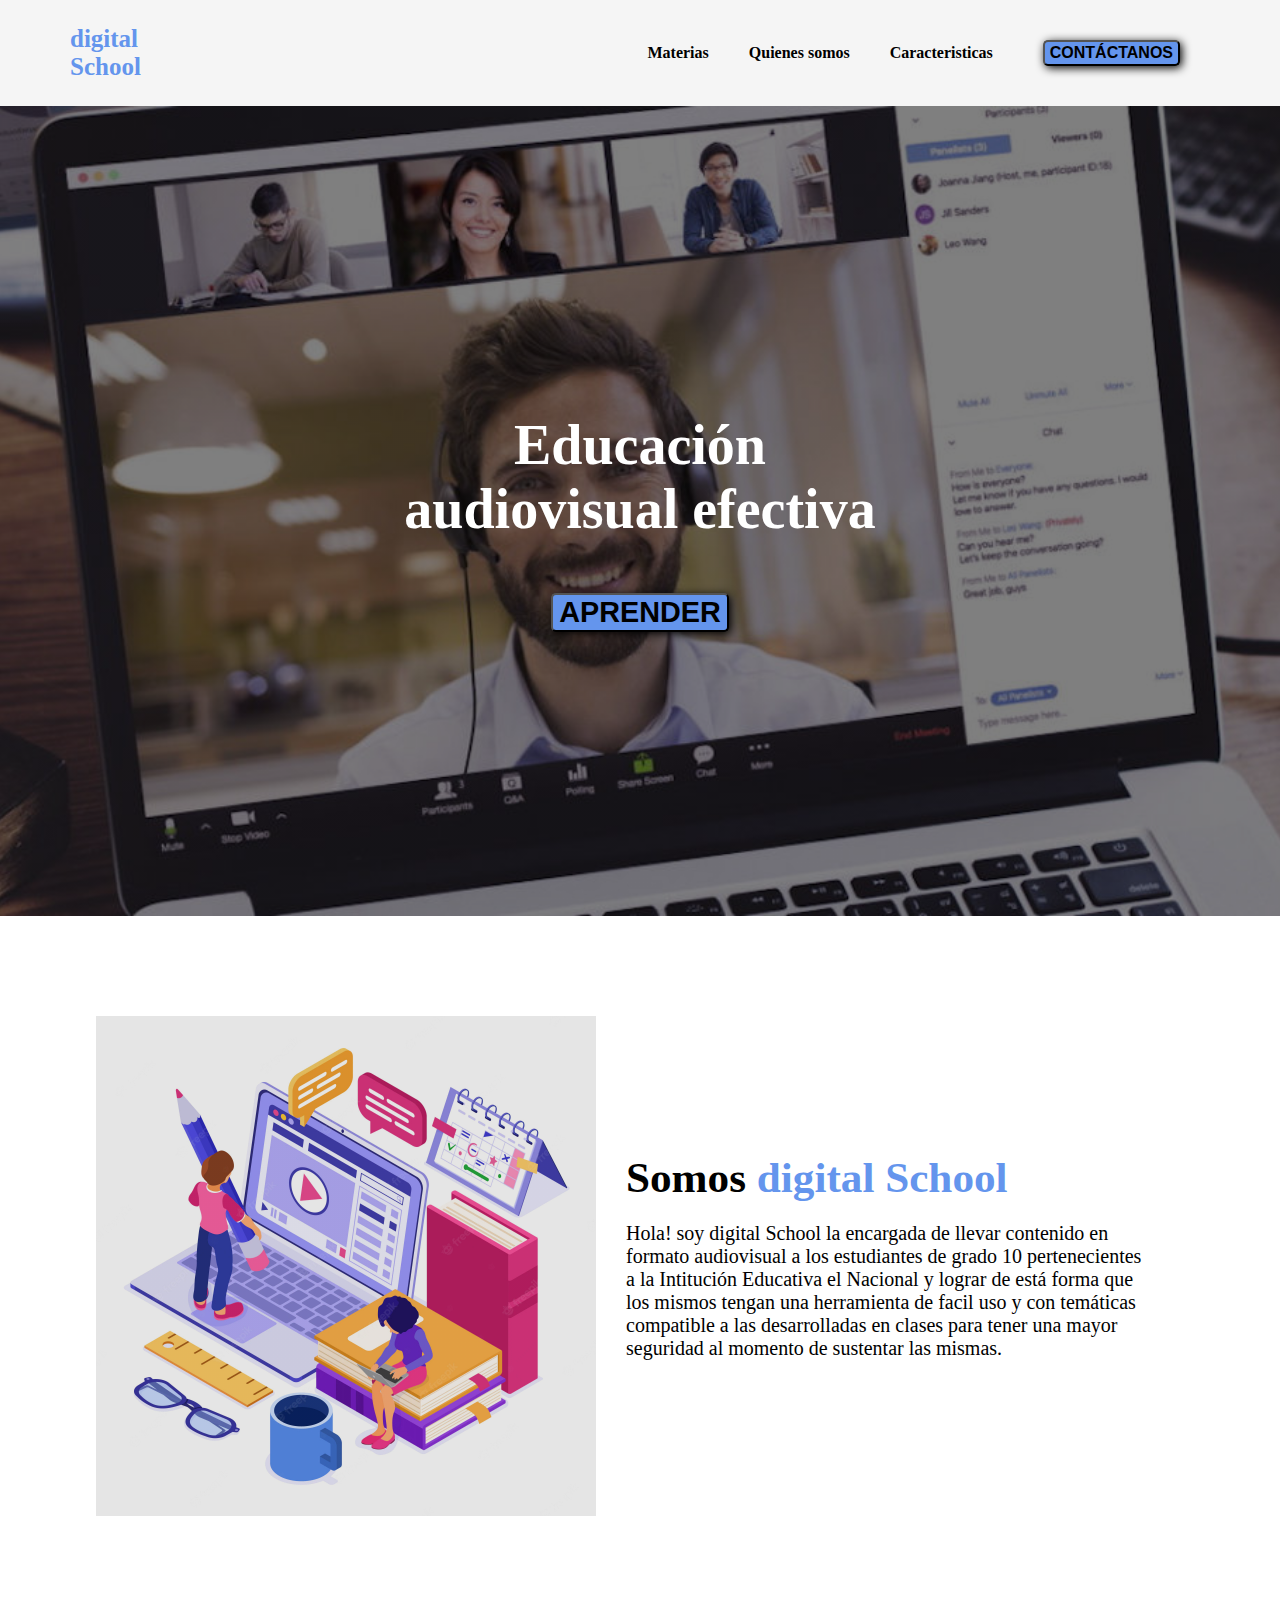
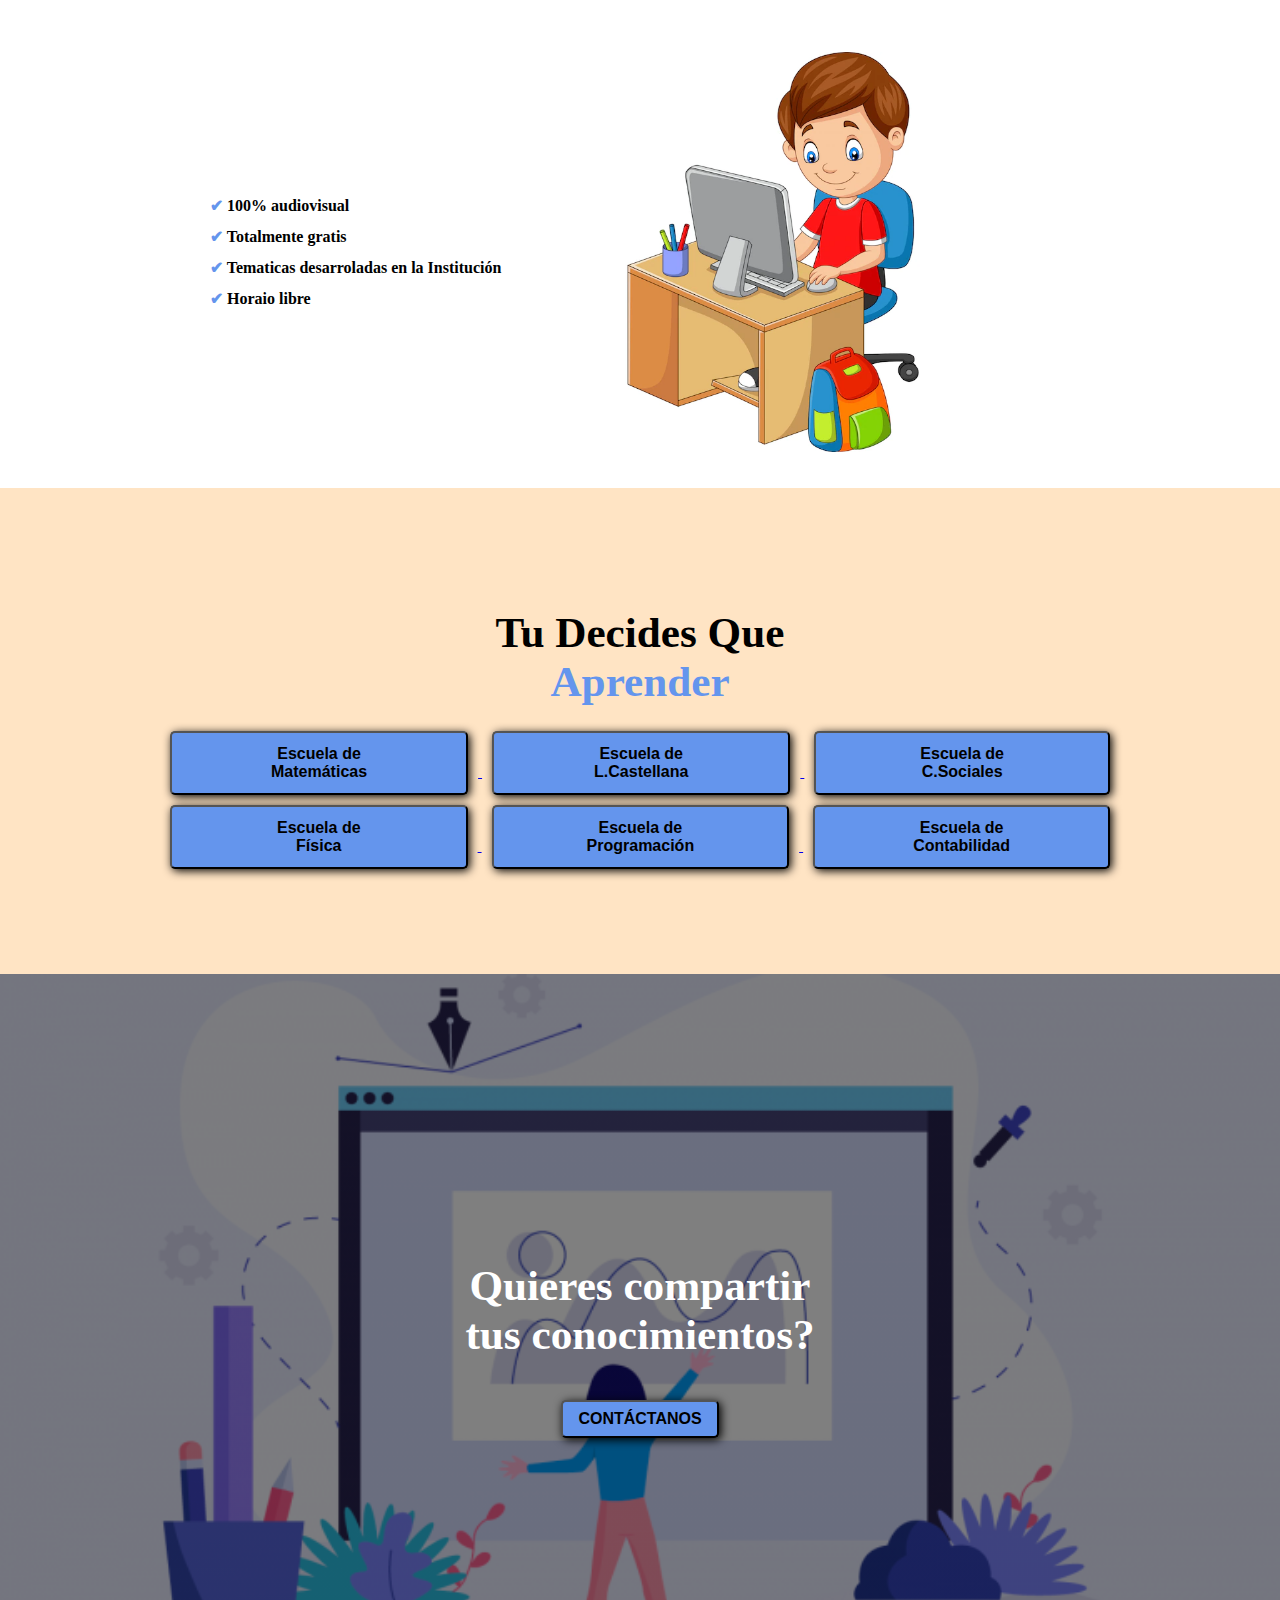
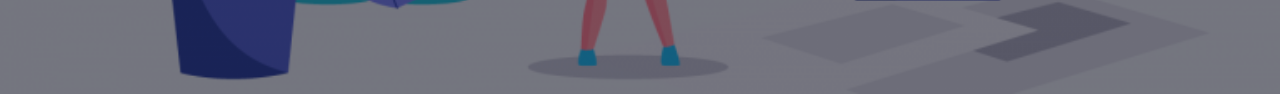
<file: index.html>
<!DOCTYPE html>
<html lang="en">
<head>
    <meta charset="UTF-8">
    <meta http-equiv="X-UA-Compatible" content="IE=edge">
    <meta name="viewport" content="width=device-width, initial-scale=1.0">
    <title>digital School</title>
    <link rel="stylesheet" href="../css/estilos.css">
    <link rel="icon" type="image" href="../images/COMPU.png">
</head>
<body>
    <header> 
         <div class="container">
            <div class="logo">
                <p>digital <br> School</p>
            </div>
            <nav>
                <a href="#materias">Materias</a>
                <a href="#info">Quienes somos</a>
                <a href="#caracteristicas">Caracteristicas</a>
                <a href="https://wa.me/3218984908" target="_blank">
                   <button id="contáctanos">
                    CONTÁCTANOS
                </button>
                </a>
            </nav>
            </div>
         </div>
    </header>
    <section id="inicio">
        <div class="container">
            <h1>    
                Educación <br> audiovisual efectiva
            </h1>
            <div id="aprender">
                <a href="#materias">
                   <button>
                      APRENDER
                   </button>
                </a>
            </div>
        </div>
    </section>
    <section id="info">
        <div class="container">
            <div class="img-container"></div>
            <div class="texto">
                <h2>
                    Somos <span class="color-acento">digital School</span> 
                </h2>
                <p> 
                    Hola! soy digital School la encargada de llevar contenido en formato audiovisual 
                    a los estudiantes de grado 10 pertenecientes a la Intitución 
                    Educativa el Nacional y lograr de está forma que los mismos tengan una 
                    herramienta de facil uso y con temáticas compatible a las desarrolladas en 
                    clases para tener una mayor seguridad al momento de sustentar las mismas.
                </p>
            </div>
            </div>       
        </div>
    </section>
    <section id="caracteristicas">
        <div class="container">
            <ul>
                <li><span class="color-acento">✔</span> 100% audiovisual</li>
                <li><span class="color-acento">✔</span> Totalmente gratis</li>
                <li><span class="color-acento">✔</span> Tematicas desarroladas en la Institución</li>
                <li><span class="color-acento">✔</span> Horaio libre</li>
            </ul>
        </div>
    </section>
    <section id="materias">
        <div class="container">
            <h2>
                Tu Decides Que <span class="color-acento"><br>Aprender</span>
            </h2>
            <a href="../pages/matematicas.html">
                <button id="matematicas">
                    Escuela de <br> Matemáticas 
                </button>
            </a>
            <a href="../pages/lengua.html">
                <button id="castellana">
                        Escuela de <br> L.Castellana 
                </button>
            </a>
            <a href="../pages/sociales.html">
                <button id="sociales">
                    Escuela de <br> C.Sociales 
                </button>
            </a>
            <a href="../pages/fisica.html">
                <button id="fisica">
                   Escuela de <br> Física 
                </button>
            </a>
            <a href="../pages/programacion.html">
                <button id="programacion">
                    Escuela de <br> Programación 
                </button>
            </a>
            <a href="../pages/contabilidad.html">
                <button id="contabilidad">
                    Escuela de <br> Contabilidad 
                </button>
            </a>
        </div>
    </section>
    <section id="contac">
        <div class="container">
            <h2>
                Quieres compartir <br> tus conocimientos?
            </h2>
            <a href="https://wa.me/3218984908" target="_blank">
            <button id="contactame">
                CONTÁCTANOS
            </button>
            </a>
        </div>
    </section>
</body>
</html>
</file>
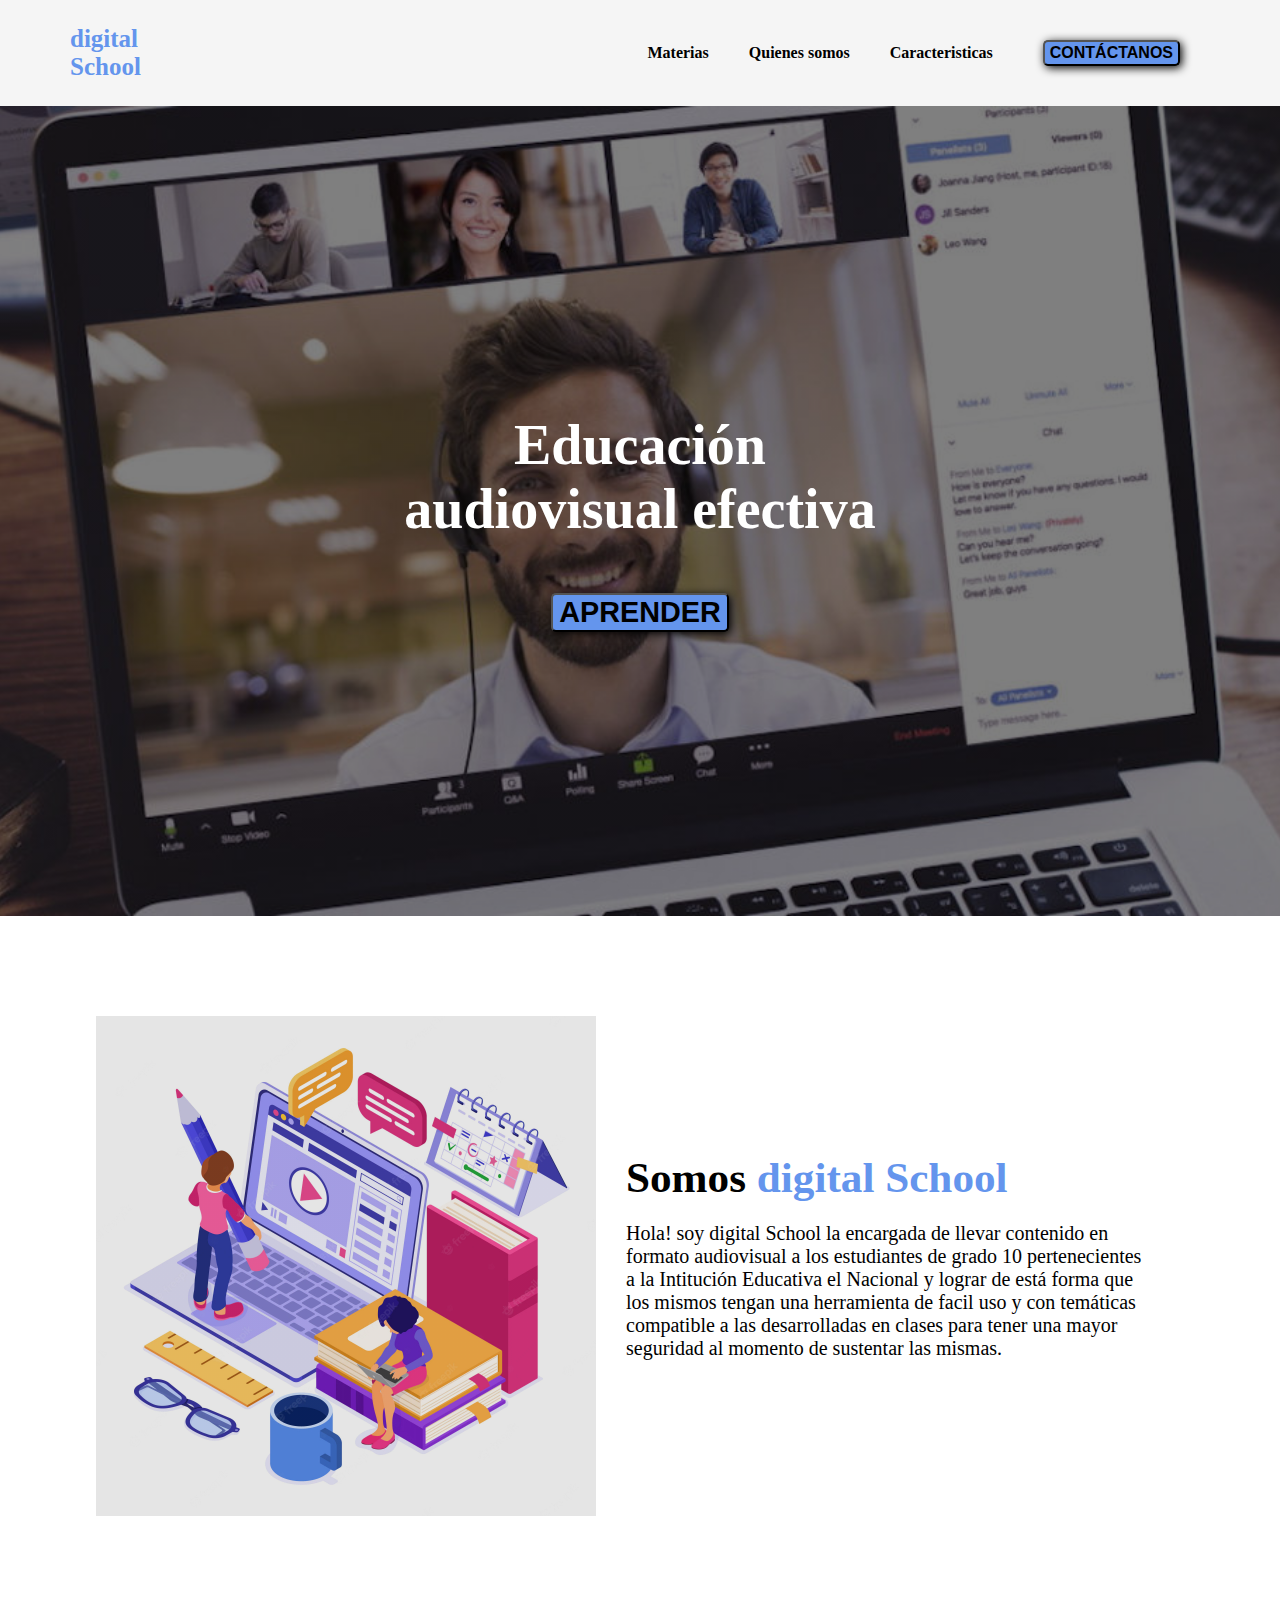
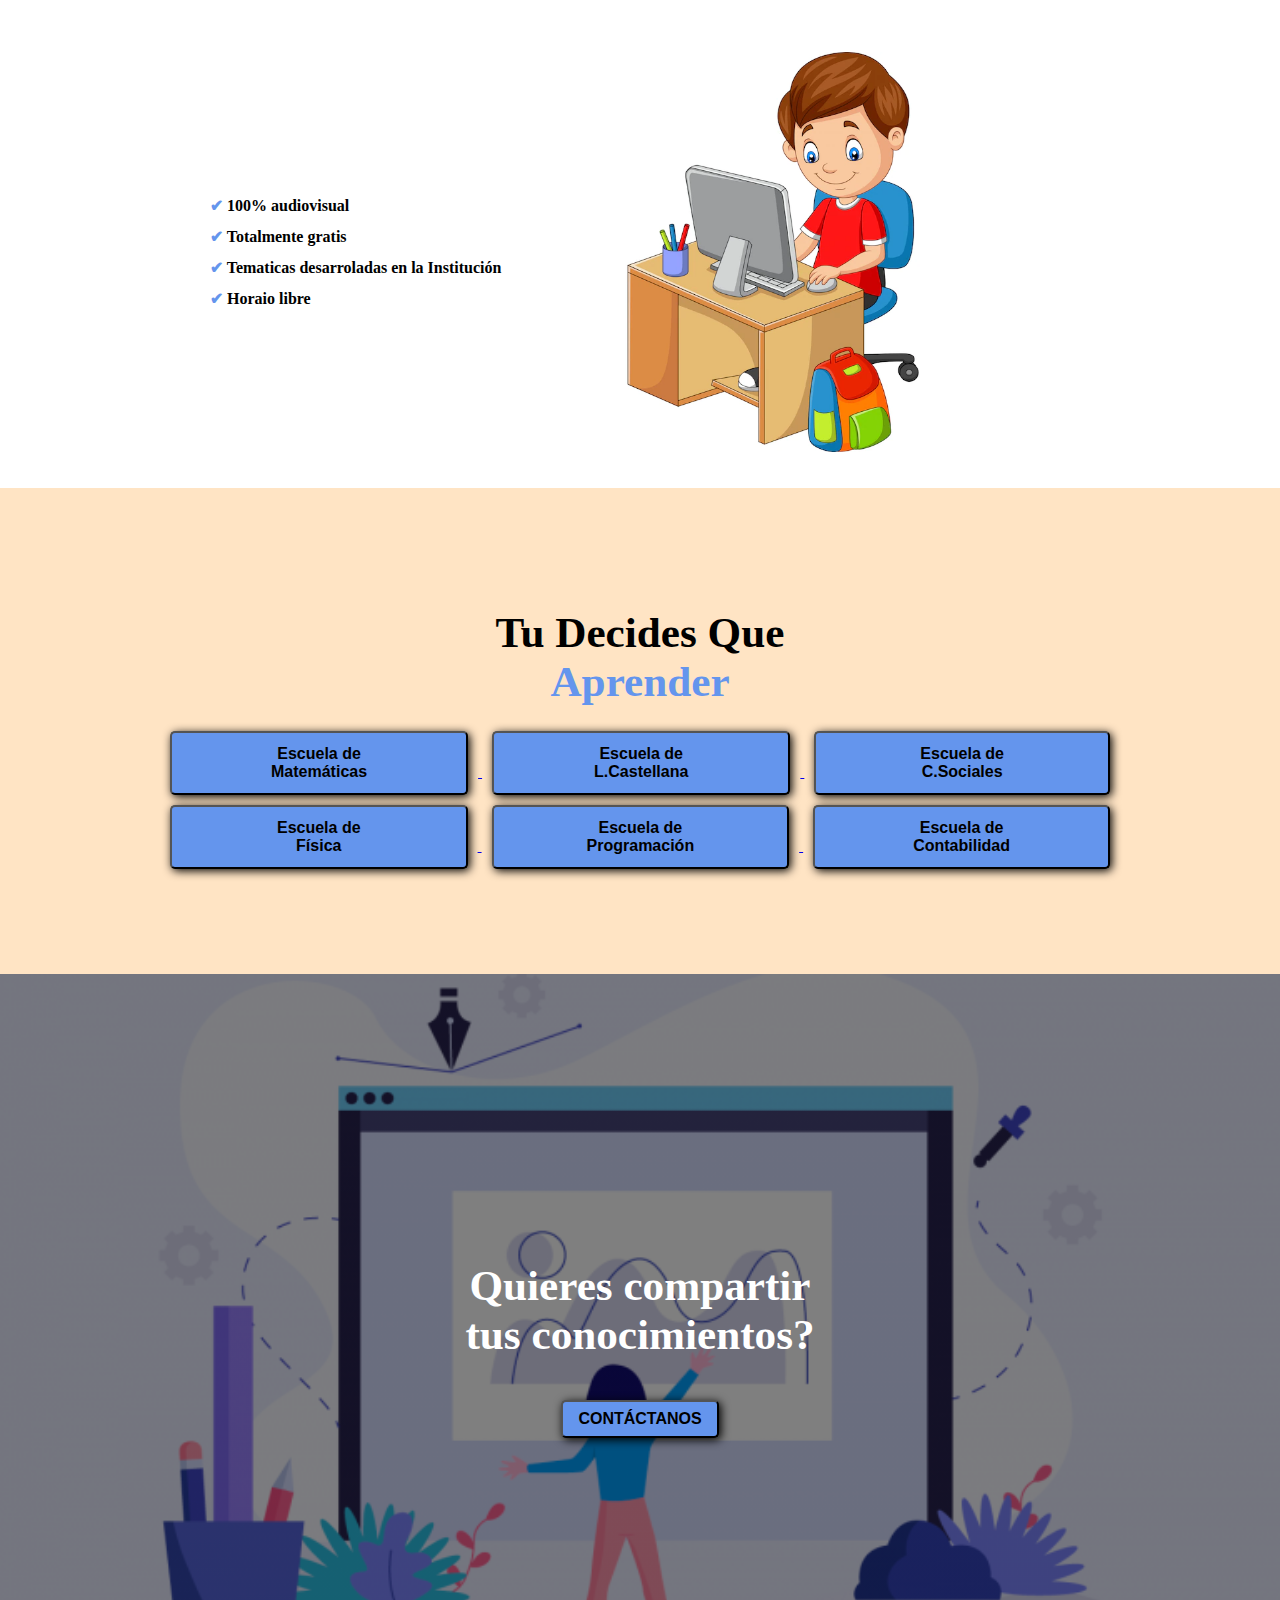
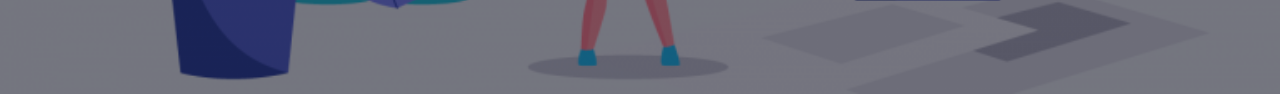
<file: pages/index.html>
<!DOCTYPE html>
<html lang="en">
<head>
    <meta charset="UTF-8">
    <meta http-equiv="X-UA-Compatible" content="IE=edge">
    <meta name="viewport" content="width=device-width, initial-scale=1.0">
    <title>digital School</title>
    <link rel="stylesheet" href="../css/estilos.css">
    <link rel="icon" type="image" href="../images/COMPU.png">
</head>
<body>
    <header> 
         <div class="container">
            <div class="logo">
                <p>digital <br> School</p>
            </div>
            <nav>
                <a href="#materias">Materias</a>
                <a href="#info">Quienes somos</a>
                <a href="#caracteristicas">Caracteristicas</a>
                <a href="https://wa.me/3218984908" target="_blank">
                   <button id="contáctanos">
                    CONTÁCTANOS
                </button>
                </a>
            </nav>
            </div>
         </div>
    </header>
    <section id="inicio">
        <div class="container">
            <h1>    
                Educación <br> audiovisual efectiva
            </h1>
            <div id="aprender">
                <a href="#materias">
                   <button>
                      APRENDER
                   </button>
                </a>
            </div>
        </div>
    </section>
    <section id="info">
        <div class="container">
            <div class="img-container"></div>
            <div class="texto">
                <h2>
                    Somos <span class="color-acento">digital School</span> 
                </h2>
                <p> 
                    Hola! soy digital School la encargada de llevar contenido en formato audiovisual 
                    a los estudiantes de grado 10 pertenecientes a la Intitución 
                    Educativa el Nacional y lograr de está forma que los mismos tengan una 
                    herramienta de facil uso y con temáticas compatible a las desarrolladas en 
                    clases para tener una mayor seguridad al momento de sustentar las mismas.
                </p>
            </div>
            </div>       
        </div>
    </section>
    <section id="caracteristicas">
        <div class="container">
            <ul>
                <li><span class="color-acento">✔</span> 100% audiovisual</li>
                <li><span class="color-acento">✔</span> Totalmente gratis</li>
                <li><span class="color-acento">✔</span> Tematicas desarroladas en la Institución</li>
                <li><span class="color-acento">✔</span> Horaio libre</li>
            </ul>
        </div>
    </section>
    <section id="materias">
        <div class="container">
            <h2>
                Tu Decides Que <span class="color-acento"><br>Aprender</span>
            </h2>
            <a href="../pages/matematicas.html">
                <button id="matematicas">
                    Escuela de <br> Matemáticas 
                </button>
            </a>
            <a href="../pages/lengua.html">
                <button id="castellana">
                        Escuela de <br> L.Castellana 
                </button>
            </a>
            <a href="../pages/sociales.html">
                <button id="sociales">
                    Escuela de <br> C.Sociales 
                </button>
            </a>
            <a href="../pages/fisica.html">
                <button id="fisica">
                   Escuela de <br> Física 
                </button>
            </a>
            <a href="../pages/programacion.html">
                <button id="programacion">
                    Escuela de <br> Programación 
                </button>
            </a>
            <a href="../pages/contabilidad.html">
                <button id="contabilidad">
                    Escuela de <br> Contabilidad 
                </button>
            </a>
        </div>
    </section>
    <section id="contac">
        <div class="container">
            <h2>
                Quieres compartir <br> tus conocimientos?
            </h2>
            <button id="contactame">
                CONTÁCTANOS
            </button>
        </div>
    </section>
</body>
</html>
</file>
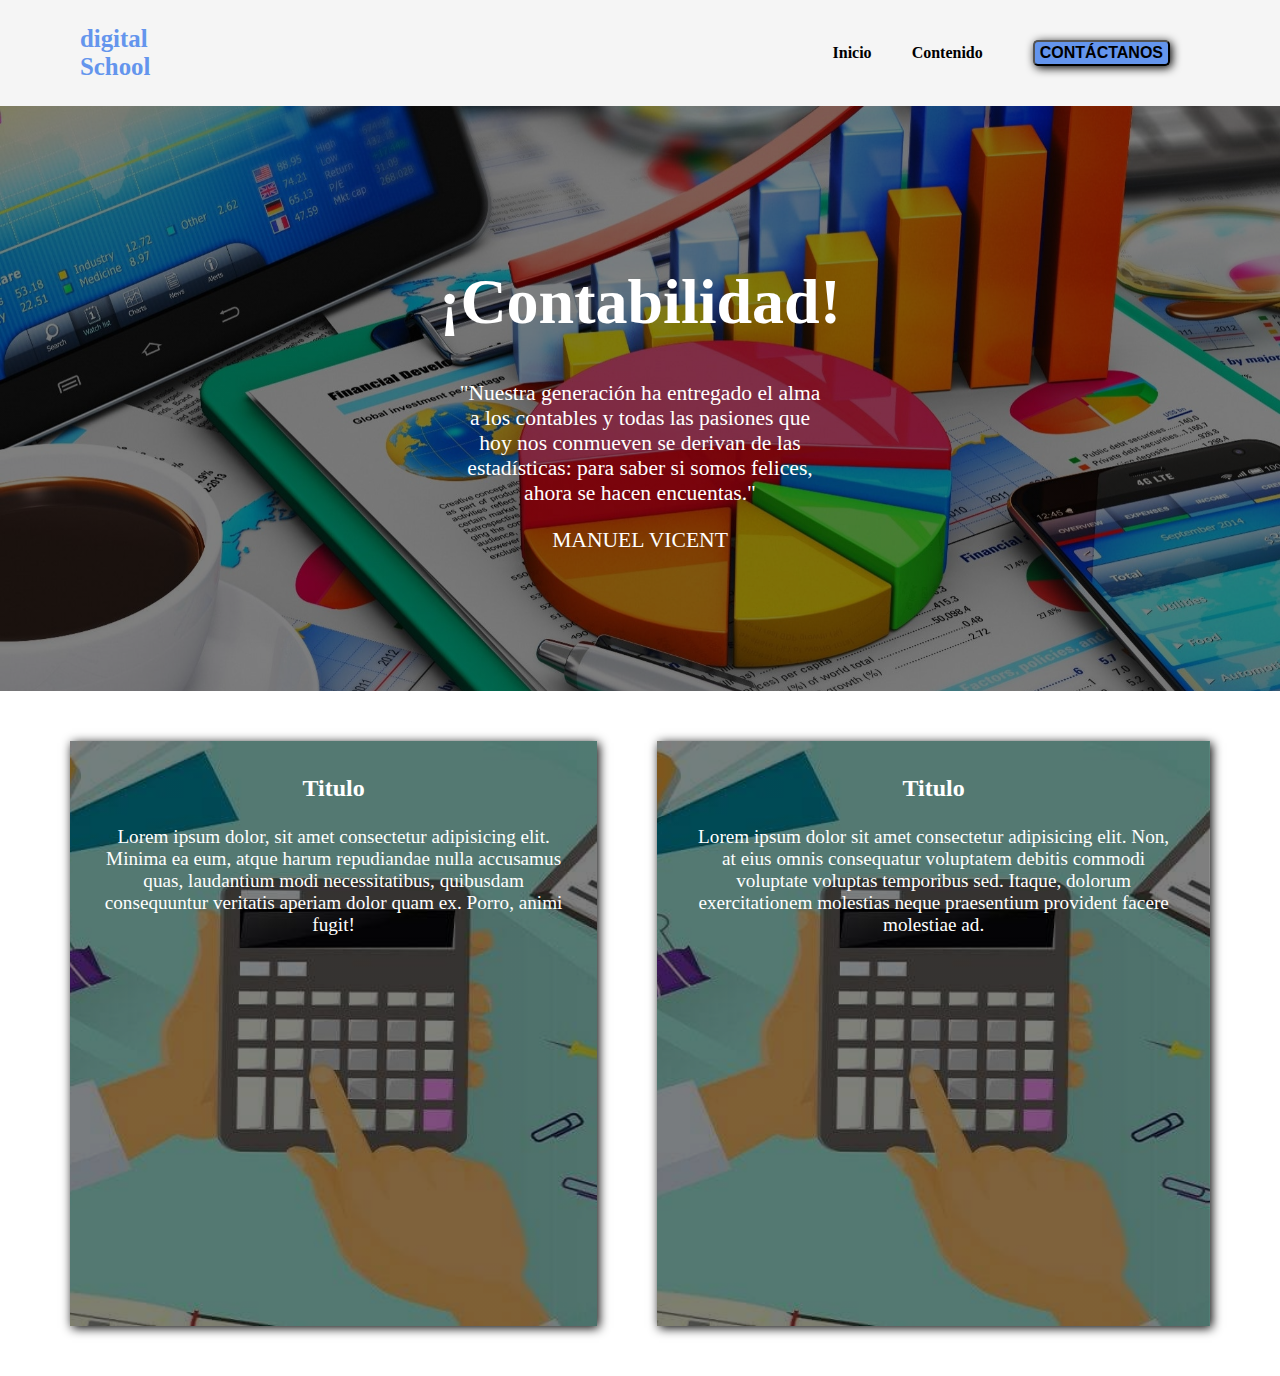
<file: pages/contabilidad.html>
<!DOCTYPE html>
<html lang="en">
<head>
    <meta charset="UTF-8">
    <meta http-equiv="X-UA-Compatible" content="IE=edge">
    <meta name="viewport" content="width=device-width, initial-scale=1.0">
    <title>Contabilidad_digital School</title>
    <link rel="stylesheet" href="../css/contabilidad.css">
    <link rel="icon" type="image" href="../images/COMPU.png">
</head>
<body>
    <header> 
        <div class="container">
           <div class="logo">
               <p>digital <br> School</p>
           </div>
           <nav>
                <a href="../pages/index.html">Inicio</a>
                <a href="#content">Contenido</a>
                <a href="https://wa.me/3218984908" target="_blank">
                   <button id="contáctanos">
                       CONTÁCTANOS
                   </button>
                </a>
           </nav>
           </div>
        </div>
    </header>
    <section id="inicio">
        <div class="container">
            <h1>
                ¡Contabilidad!
            </h1>
                <p>
                   "Nuestra generación ha entregado el alma <br>
                   a los contables y todas las pasiones que <br>
                   hoy nos conmueven se derivan de las <br>
                   estadísticas: para saber si somos felices, <br>
                   ahora se hacen encuentas."
                </p>
                <p>
                  MANUEL VICENT 
                </p>
        </div>
    </section>
    <section id="content">
        <div class="container">
            <div id="section1">
            <div class="contenido">
                <div class="texto">
                <h3>
                    Titulo
                </h3>
                    <p>
                       Lorem ipsum dolor, sit amet consectetur adipisicing elit.
                        Minima ea eum, atque harum repudiandae nulla accusamus quas, 
                        laudantium modi necessitatibus, quibusdam consequuntur veritatis
                         aperiam dolor quam ex. Porro, animi fugit!
                    </p>
                </div>
                <div id="video1">
                </div>
            </div>
            <div class="contenido">
                <div class="texto">
                    <h3>
                        Titulo 
                    </h3>
                        <p>
                           Lorem ipsum dolor sit amet consectetur adipisicing elit. 
                           Non, at eius omnis consequatur voluptatem debitis commodi 
                           voluptate voluptas temporibus sed. Itaque, dolorum exercitationem 
                           molestias neque praesentium provident facere molestiae ad.
                        </p>
                    </div>
                    <div id="video2"></div>
            </div>
            </div>
        </div>
    </section>
</body>
</html>
</file>
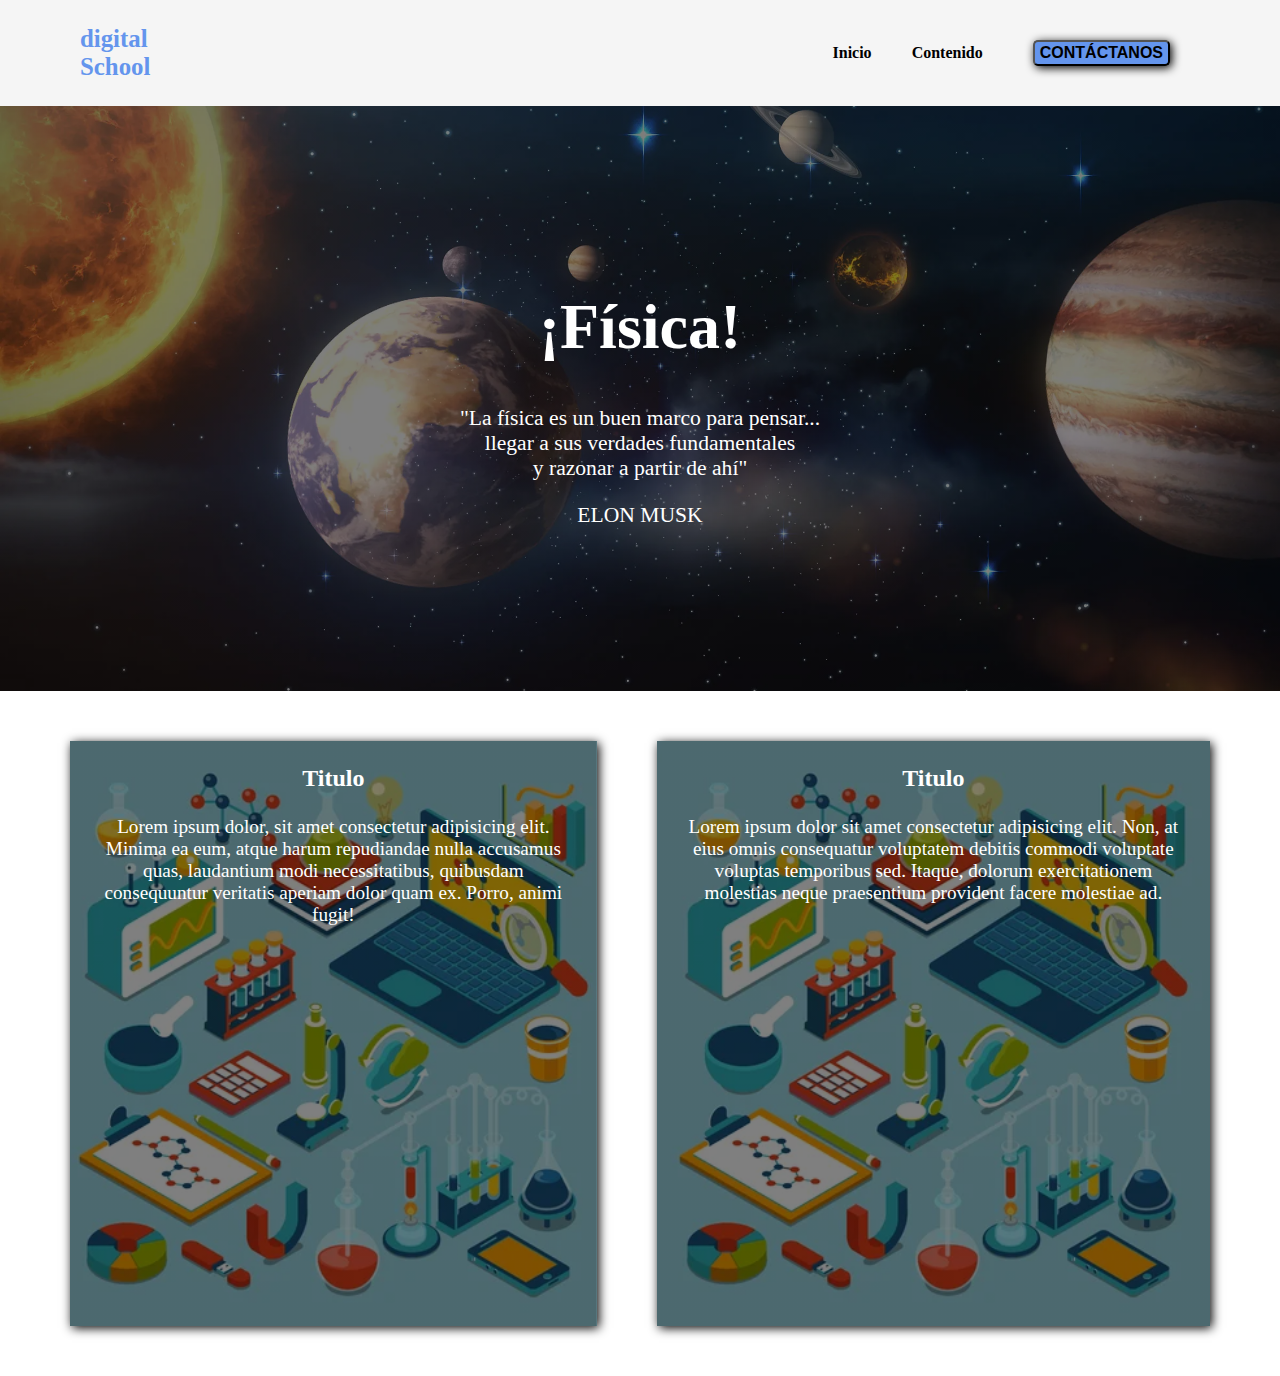
<file: pages/fisica.html>
<!DOCTYPE html>
<html lang="en">
<head>
    <meta charset="UTF-8">
    <meta http-equiv="X-UA-Compatible" content="IE=edge">
    <meta name="viewport" content="width=device-width, initial-scale=1.0">
    <title>Física_digital School</title>
    <link rel="stylesheet" href="../css/fisica.css">
    <link rel="icon" type="image" href="../images/COMPU.png">
</head>
<body>
    <header> 
        <div class="container">
           <div class="logo">
               <p>digital <br> School</p>
           </div>
           <nav>
               <a href="../pages/index.html">Inicio</a>
               <a href="#content">Contenido</a>
               <a href="https://wa.me/3218984908" target="_blank">
                   <button id="contáctanos">
                       CONTÁCTANOS
                   </button>
               </a>
           </nav>
           </div>
        </div>
    </header>
    <section id="inicio">
        <div class="container">
            <h1>
                ¡Física!
            </h1>
                <p>
                   "La física es un buen marco para pensar... <br>
                   llegar a sus verdades fundamentales <br> 
                   y razonar a partir de ahí"
                </p>
                <p>
                   ELON MUSK
                </p>
        </div>
    </section>
    <section id="content">
        <div class="container">
            <div id="section1">
            <div class="contenido">
                <div class="texto">
                <h3>
                    Titulo
                </h3>
                    <p>
                       Lorem ipsum dolor, sit amet consectetur adipisicing elit.
                        Minima ea eum, atque harum repudiandae nulla accusamus quas, 
                        laudantium modi necessitatibus, quibusdam consequuntur veritatis
                         aperiam dolor quam ex. Porro, animi fugit!
                    </p>
                </div>
                <div id="video1">
                </div>
            </div>
            <div class="contenido">
                <div class="texto">
                    <h3>
                        Titulo 
                    </h3>
                        <p>
                           Lorem ipsum dolor sit amet consectetur adipisicing elit. 
                           Non, at eius omnis consequatur voluptatem debitis commodi 
                           voluptate voluptas temporibus sed. Itaque, dolorum exercitationem 
                           molestias neque praesentium provident facere molestiae ad.
                        </p>
                    </div>
                    <div id="video2"></div>
            </div>
            </div>
        </div>
    </section>
</body>
</html>
</file>
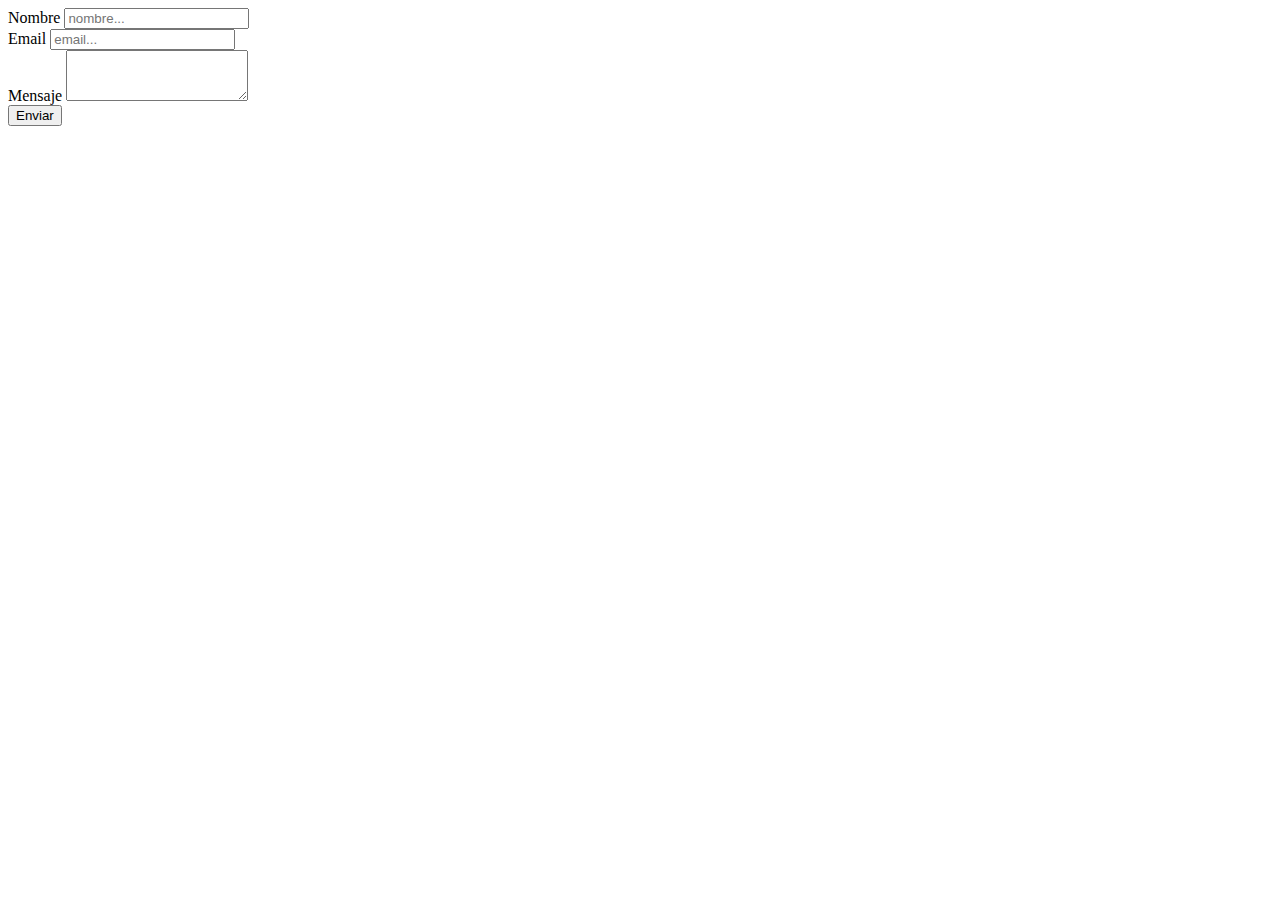
<file: pages/formEmail.html>
<!DOCTYPE html>
<html lang="en">
<head>
    <meta charset="UTF-8">
    <meta http-equiv="X-UA-Compatible" content="IE=edge">
    <meta name="viewport" content="width=device-width, initial-scale=1.0">
    <title>formulario</title>
</head>
<body>

    <div class="container">
        <form method='POST' action='../backend/sendEmail.php'>
            <div class="form-group">
                <label for="nombre">Nombre</label>
                <input type="text" class="form-control" name='nombre' id="nombre" placeholder="nombre...">
            </div>
            <div class="form-group">
                <label for="email">Email</label>
                <input type="email" class="form-control" name='email' id="email" placeholder="email...">
            </div>
            <div class="form-group">
                <label for="exampleTextarea">Mensaje</label>
                <textarea class="form-control" name='mensaje' id="mensaje" rows="3"></textarea>
            </div>
            <button class="btn btn-primary" type="submit">Enviar</button>
        </form>
    </div>

    
</body>
</html>
</file>
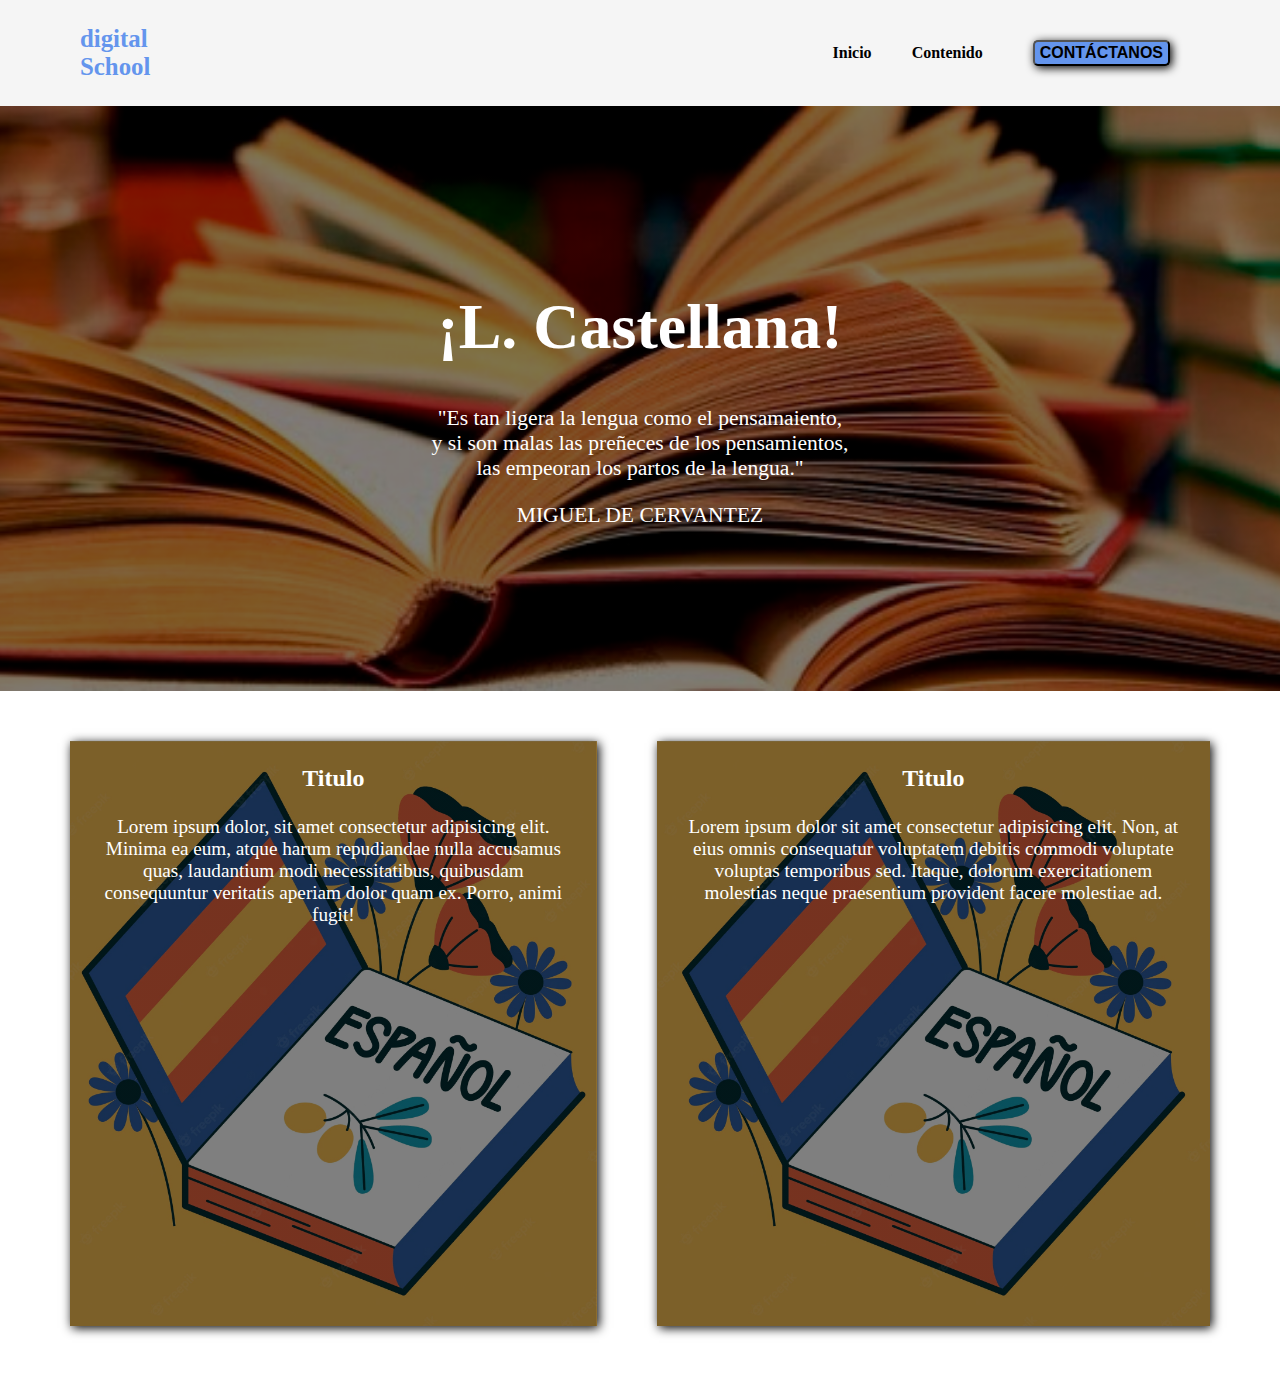
<file: pages/lengua.html>
<!DOCTYPE html>
<html lang="en">
<head>
    <meta charset="UTF-8">
    <meta http-equiv="X-UA-Compatible" content="IE=edge">
    <meta name="viewport" content="width=device-width, initial-scale=1.0">
    <title>L. Castellana_digital School</title>
    <link rel="stylesheet" href="../css/lengua.css">
    <link rel="icon" type="image" href="../images/COMPU.png">
</head>
<body>
    <header> 
        <div class="container">
           <div class="logo">
               <p>digital <br> School</p>
           </div>
           <nav>
               <a href="../pages/index.html">Inicio</a>
               <a href="#content">Contenido</a>
               <a href="https://wa.me/3218984908" target="_blank">
                   <button id="contáctanos">
                       CONTÁCTANOS
                   </button>
               </a>
           </nav>
           </div>
        </div>
    </header>
    <section id="inicio">
        <div class="container">
            <h1>
                ¡L. Castellana!
            </h1>
                <p>
                   "Es tan ligera la lengua como el pensamaiento, <br>
                   y si son malas las preñeces de los pensamientos, <br>
                   las empeoran los partos de la lengua."
                </p>
                <p>
                   MIGUEL DE CERVANTEZ
                </p>
        </div>
    </section>
    <section id="content">
        <div class="container">
            <div id="section1">
            <div class="contenido">
                <div class="texto">
                <h3>
                    Titulo
                </h3>
                    <p>
                       Lorem ipsum dolor, sit amet consectetur adipisicing elit.
                        Minima ea eum, atque harum repudiandae nulla accusamus quas, 
                        laudantium modi necessitatibus, quibusdam consequuntur veritatis
                         aperiam dolor quam ex. Porro, animi fugit!
                    </p>
                </div>
                <div id="video1">
                </div>
            </div>
            <div class="contenido">
                <div class="texto">
                    <h3>
                        Titulo 
                    </h3>
                        <p>
                           Lorem ipsum dolor sit amet consectetur adipisicing elit. 
                           Non, at eius omnis consequatur voluptatem debitis commodi 
                           voluptate voluptas temporibus sed. Itaque, dolorum exercitationem 
                           molestias neque praesentium provident facere molestiae ad.
                        </p>
                    </div>
                    <div id="video2"></div>
            </div>
            </div>
        </div>
    </section>
</body>
</html>
</file>
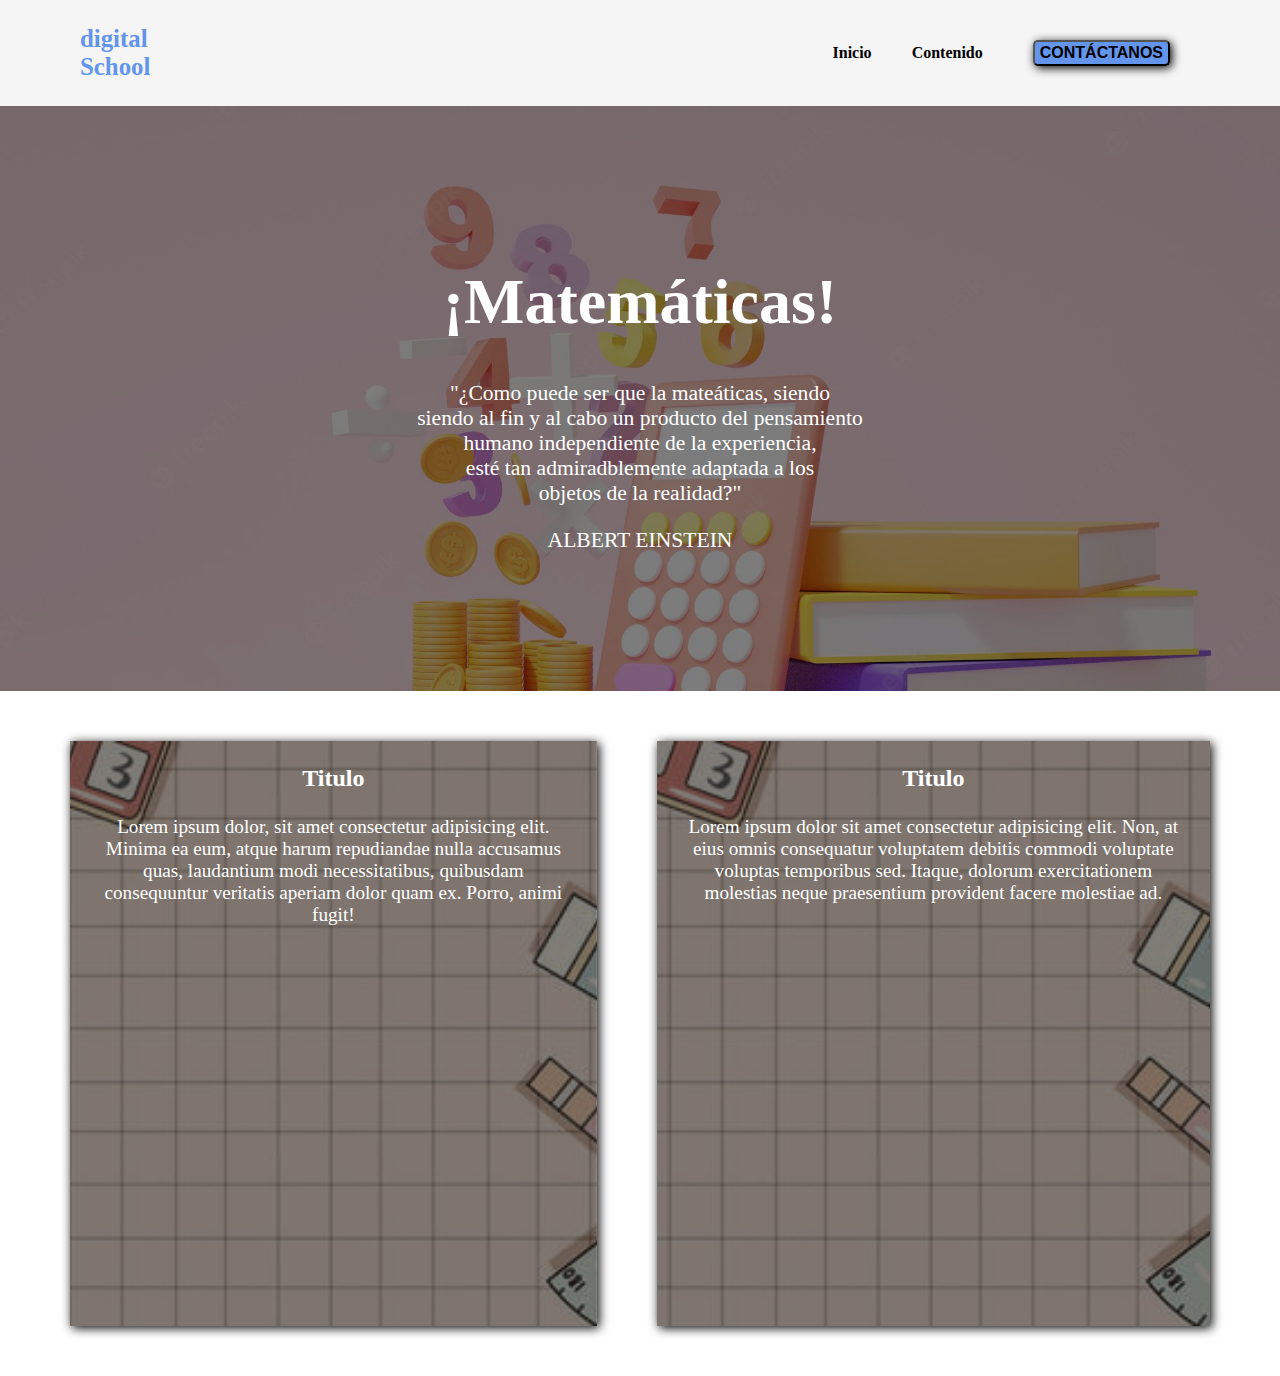
<file: pages/matematicas.html>
<!DOCTYPE html>
<html lang="en">
<head>
    <meta charset="UTF-8">
    <meta http-equiv="X-UA-Compatible" content="IE=edge">
    <meta name="viewport" content="width=device-width, initial-scale=1.0">
    <title>Matemáticas_digital School</title>
    <link rel="stylesheet" href="../css/matematicas.css">
    <link rel="icon" type="image" href="../images/COMPU.png">
</head>
<body>
    <header> 
        <div class="container">
           <div class="logo">
               <p>digital <br> School</p>
           </div>
           <nav>
               <a href="../pages/index.html">Inicio</a>
               <a href="#content">Contenido</a>
               <a href="https://wa.me/3218984908" target="_blank">
                   <button id="contáctanos">
                       CONTÁCTANOS
                   </button>
               </a>
           </nav>
           </div>
        </div>
    </header>
    <section id="inicio">
        <div class="container">
            <h1>
                ¡Matemáticas!
            </h1>
                <p>
                   "¿Como puede ser que la mateáticas, siendo <br>
                   siendo al fin y al cabo un producto del pensamiento <br>
                   humano independiente de la experiencia, <br> 
                   esté tan admiradblemente adaptada a los <br> 
                   objetos de la realidad?"
                </p>
                <p>
                   ALBERT EINSTEIN
                </p>
        </div>
    </section>
    <section id="content">
        <div class="container">
            <div id="section1">
            <div class="contenido">
                <div class="texto">
                <h3>
                    Titulo
                </h3>
                    <p>
                       Lorem ipsum dolor, sit amet consectetur adipisicing elit.
                        Minima ea eum, atque harum repudiandae nulla accusamus quas, 
                        laudantium modi necessitatibus, quibusdam consequuntur veritatis
                         aperiam dolor quam ex. Porro, animi fugit!
                    </p>
                </div>
                <div id="video1">
                </div>
            </div>
            <div class="contenido">
                <div class="texto">
                    <h3>
                        Titulo 
                    </h3>
                        <p>
                           Lorem ipsum dolor sit amet consectetur adipisicing elit. 
                           Non, at eius omnis consequatur voluptatem debitis commodi 
                           voluptate voluptas temporibus sed. Itaque, dolorum exercitationem 
                           molestias neque praesentium provident facere molestiae ad.
                        </p>
                    </div>
                    <div id="video2"></div>
            </div>
            </div>
        </div>
    </section>
</body>
</html>
</file>
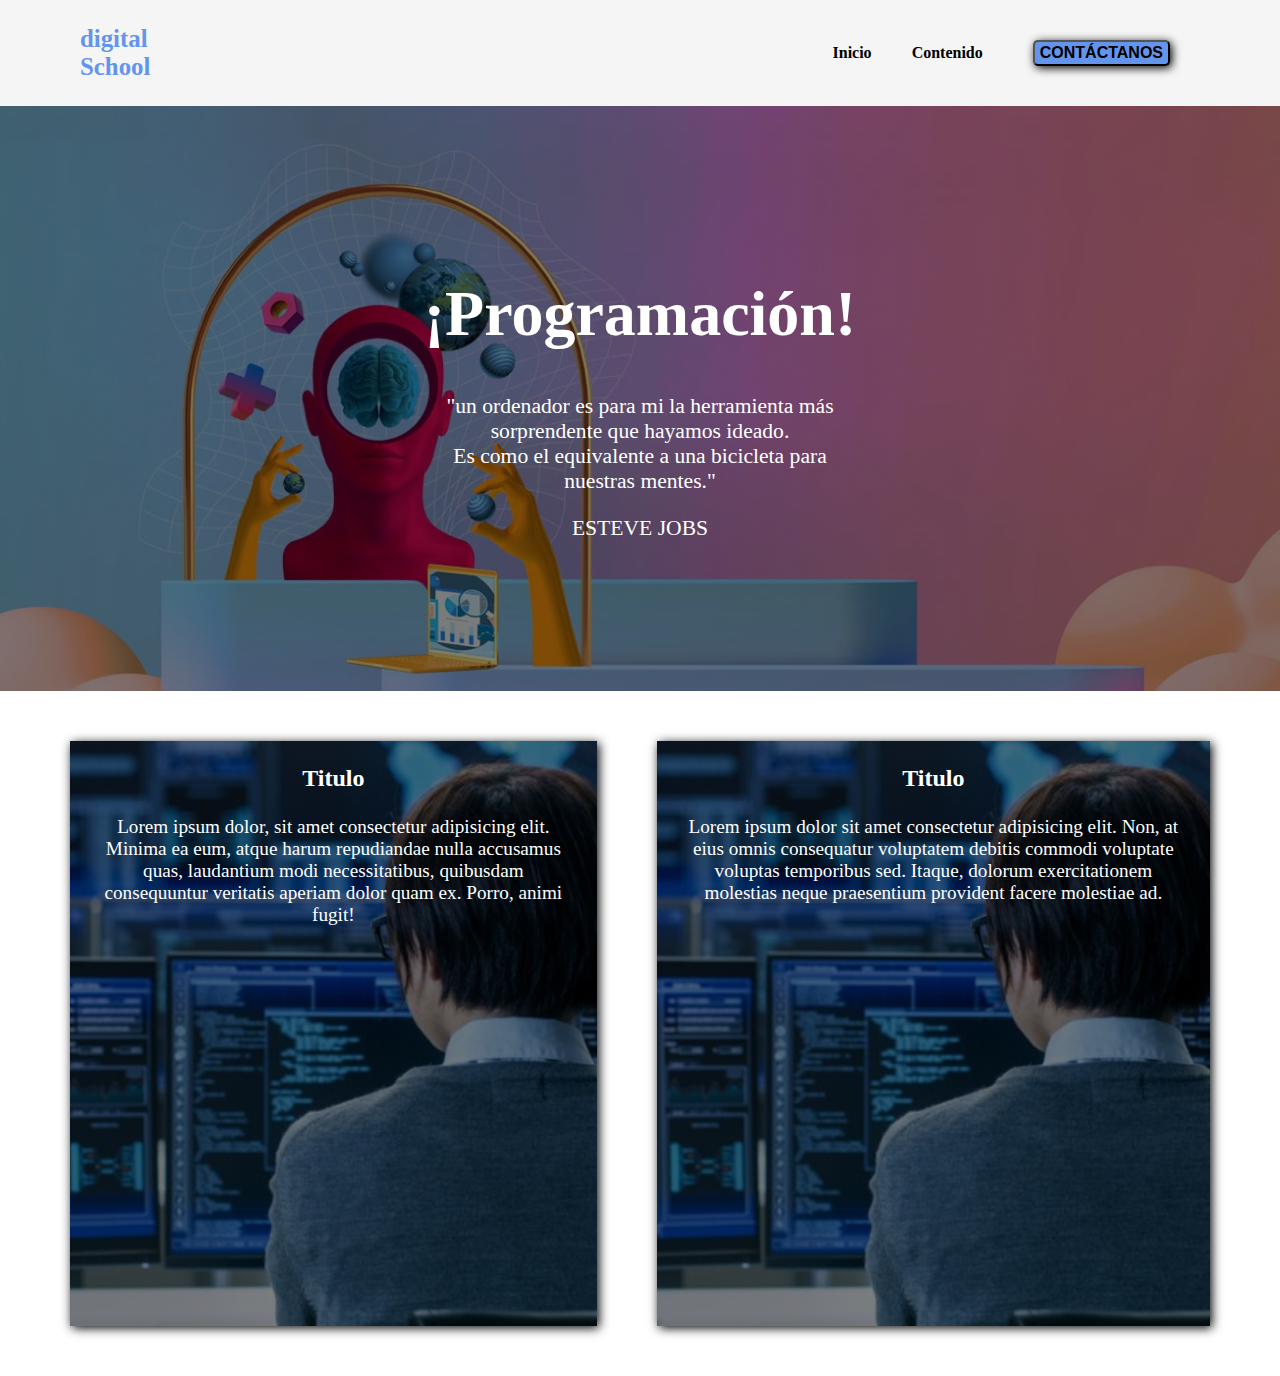
<file: pages/programacion.html>
<!DOCTYPE html>
<html lang="en">
<head>
    <meta charset="UTF-8">
    <meta http-equiv="X-UA-Compatible" content="IE=edge">
    <meta name="viewport" content="width=device-width, initial-scale=1.0">
    <title>Programación_digital School</title>
    <link rel="stylesheet" href="../css/programacion.css">
    <link rel="icon" type="image" href="../images/COMPU.png">
</head>
<body>
    <header> 
        <div class="container">
           <div class="logo">
               <p>digital <br> School</p>
           </div>
           <nav>
               <a href="../pages/index.html">Inicio</a>
               <a href="#content">Contenido</a>
               <a href="https://wa.me/3218984908" target="_blank">
                   <button id="contáctanos">
                       CONTÁCTANOS
                   </button>
               </a>
           </nav>
           </div>
        </div>
    </header>
    <section id="inicio">
        <div class="container">
            <h1>
                ¡Programación!
            </h1>
                <p>
                   "un ordenador es para mi la herramienta más <br>
                   sorprendente que hayamos ideado. <br> Es como el 
                   equivalente a una bicicleta para <br> nuestras mentes."
                </p>
                <p>
                   ESTEVE JOBS
                </p>
        </div>
    </section>
    <section id="content">
        <div class="container">
            <div id="section1">
            <div class="contenido">
                <div class="texto">
                <h3>
                    Titulo
                </h3>
                    <p>
                       Lorem ipsum dolor, sit amet consectetur adipisicing elit.
                        Minima ea eum, atque harum repudiandae nulla accusamus quas, 
                        laudantium modi necessitatibus, quibusdam consequuntur veritatis
                         aperiam dolor quam ex. Porro, animi fugit!
                    </p>
                </div>
                <div id="video1"></div>
            </div>
            <div class="contenido">
                <div class="texto">
                    <h3>
                        Titulo 
                    </h3>
                        <p>
                           Lorem ipsum dolor sit amet consectetur adipisicing elit. 
                           Non, at eius omnis consequatur voluptatem debitis commodi 
                           voluptate voluptas temporibus sed. Itaque, dolorum exercitationem 
                           molestias neque praesentium provident facere molestiae ad.
                        </p>
                    </div>
                    <div id="video2"></div>
            </div>
            </div>
        </div>
    </section>
</body>
</html>
</file>
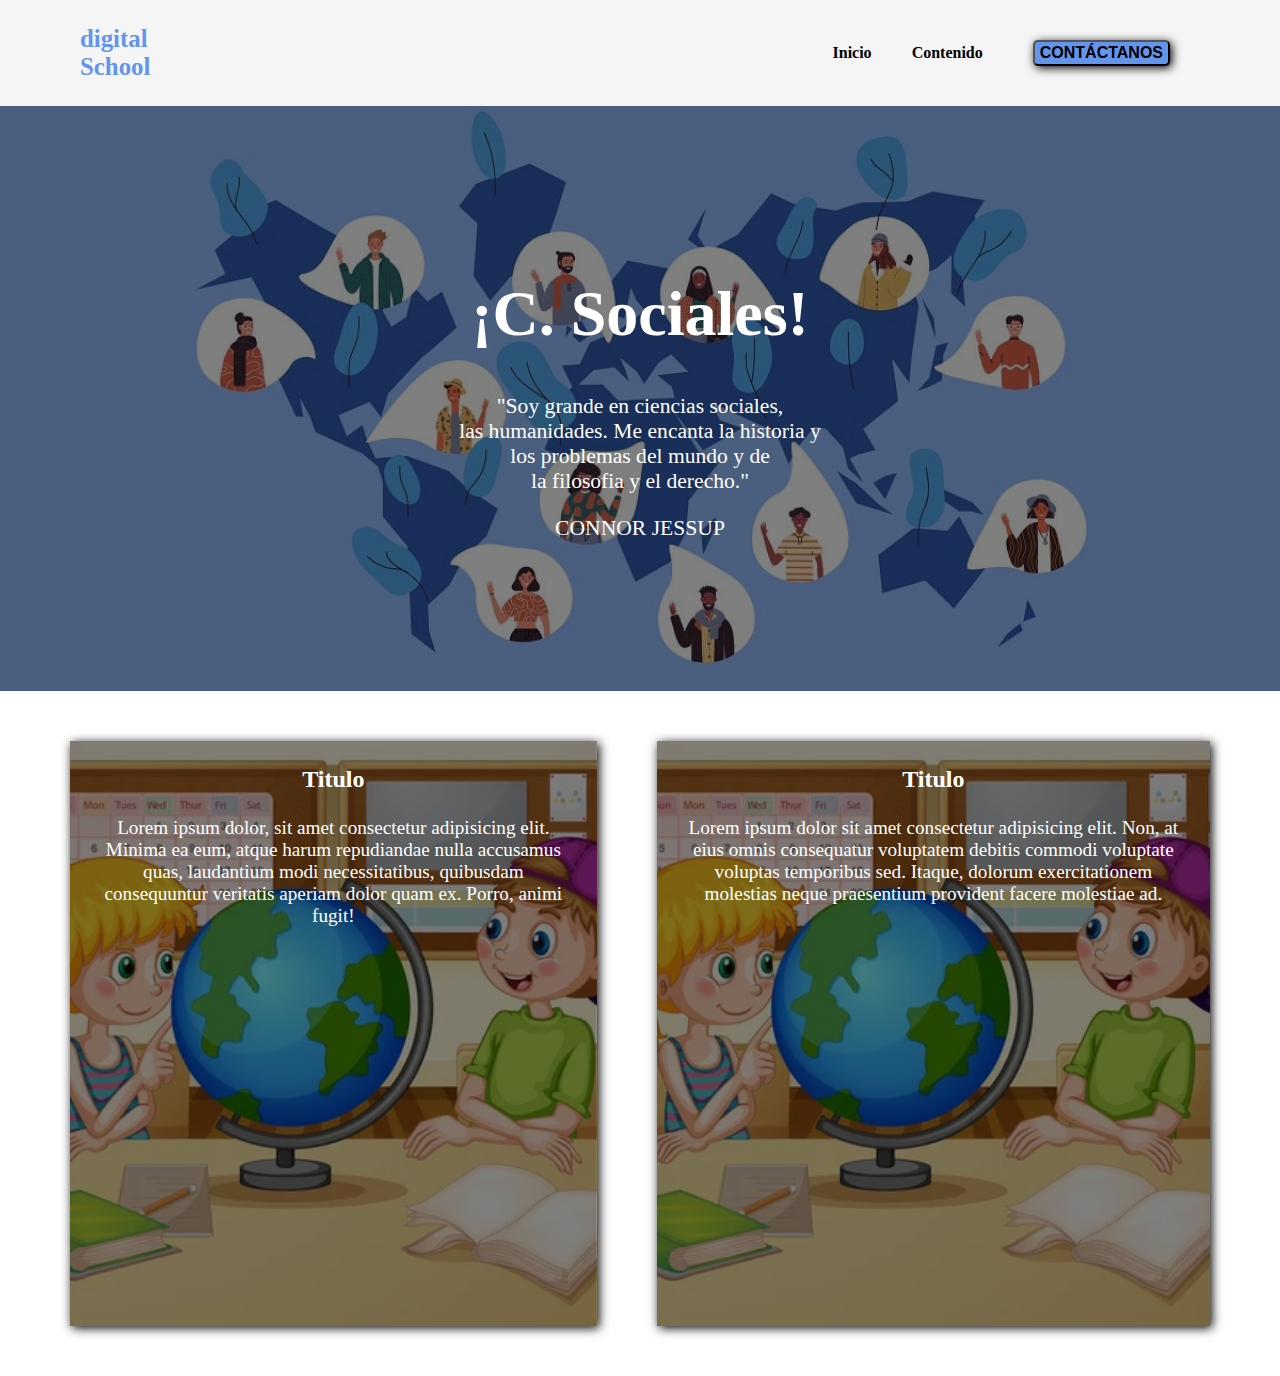
<file: pages/sociales.html>
<!DOCTYPE html>
<html lang="en">
<head>
    <meta charset="UTF-8">
    <meta http-equiv="X-UA-Compatible" content="IE=edge">
    <meta name="viewport" content="width=device-width, initial-scale=1.0">
    <title>C. Sociales_digital School</title>
    <link rel="stylesheet" href="../css/sociales.css">
    <link rel="icon" type="image" href="../images/COMPU.png">
</head>
<body>
    <header> 
        <div class="container">
           <div class="logo">
               <p>digital <br> School</p>
           </div>
           <nav>
               <a href="../pages/index.html">Inicio</a>
               <a href="#content">Contenido</a>
               <a href="https://wa.me/3218984908" target="_blank">
                <button id="contáctanos">
                       CONTÁCTANOS
                   </button>
               </a>
           </nav>
           </div>
        </div>
    </header>
    <section id="inicio">
        <div class="container">
            <h1>
                ¡C. Sociales!
            </h1>
                <p>
                   "Soy grande en ciencias sociales, <br>
                   las humanidades. Me encanta la historia y<br> 
                   los problemas del mundo y de <br> 
                   la filosofia y el derecho."
                </p>
                <p>
                   CONNOR JESSUP
                </p>
        </div>
    </section>
    <section id="content">
        <div class="container">
            <div id="section1">
            <div class="contenido">
                <div class="texto">
                <h3>
                    Titulo
                </h3>
                    <p>
                       Lorem ipsum dolor, sit amet consectetur adipisicing elit.
                        Minima ea eum, atque harum repudiandae nulla accusamus quas, 
                        laudantium modi necessitatibus, quibusdam consequuntur veritatis
                         aperiam dolor quam ex. Porro, animi fugit!
                    </p>
                </div>
                <div id="video1">
                </div>
            </div>
            <div class="contenido">
                <div class="texto">
                    <h3>
                        Titulo 
                    </h3>
                        <p>
                           Lorem ipsum dolor sit amet consectetur adipisicing elit. 
                           Non, at eius omnis consequatur voluptatem debitis commodi 
                           voluptate voluptas temporibus sed. Itaque, dolorum exercitationem 
                           molestias neque praesentium provident facere molestiae ad.
                        </p>
                    </div>
                    <div id="video2"></div>
            </div>
            </div>
        </div>
    </section>
</body>
</html>
</file>
<file: css/estilos.css>
*{
        box-sizing: border-box;
    }

    html{
        scroll-behavior: smooth;
    }

    body{
        margin: 0;
    }
    
    h1{font-size: 3.5em;}
    h2{font-size: 2.7em;}
    h3{font-size: 2em;}
    p{font-size: 1.25em;}
    ul{list-style: none;}
    
    #inicio{
        font-family: 'Roboto' sans-serif;
    }
    
    button{
        font-size: 1em;
        background-color: cornflowerblue;
        border-radius: 5px;
        margin: 5px 10px;
        font-weight: bold;
        box-shadow: 2px 2px 10px rgba(0, 0, 0, 5);
    }
    
    button:hover{
        background-color: rgb(136, 168, 230);
    }
    
    #aprender{
        padding: 10px 18px;
        font-size: 1.8em;
    }
    
    #contáctanos{
        padding: 2px 5px;
        font-size: 1em;
        flex-direction: row;
    }
    
    #matematicas{
        padding: 12px 99px;
        font-size: 1em;
    }
    
    #castellana{
        padding: 12px 100px;
        font-size: 1em;
    }
    
    #sociales{
        padding: 12px 104px;
        font-size: 1em;
    }
    
    #fisica{
        padding: 12px 105px;
        font-size: 1em;
    }
    
    #programacion{
        padding: 12px 93px;
        font-size: 1em;
    }
    
    #contabilidad{
        padding: 12px 98px;
        font-size: 1em;
    }
    
    #contactame{
        padding: 8px 15px;
    }

    .container{
        max-width: 1200px;
        margin: auto;
    }
    
    header{
        background-color: rgb(245, 245, 245);
        margin: 0px;
        padding: 0px 10px;
    }

    .logo{
        margin: 0;
        padding: 0px 30px;
        font-size: 1.25em;
        font-weight: bold;
        color: cornflowerblue;
        flex-direction: row;
    }

    header .container{
        margin: auto;
        display: flex;
        flex-direction: row;
        align-items: center;
        justify-content: space-between;
    }

    nav {
        display: flex;
        flex-direction: column;
        text-align: center;
        align-items: center;
        padding: 2px 30px;
    }

    header a{
        color: black;
        font-weight: bold;
        text-decoration: none;
        padding: 1px 20px;
    }

    header a:hover{
        color: cornflowerblue ;
    }

    #inicio{
        display: flex;
        align-items: center;
        justify-content: center;
        text-align: center ;
        flex-direction: column;
        height: 90vh;
        color: white;
        background-image: linear-gradient(
            0deg,
            rgba(0, 0, 0, 0.5),
            rgba(0, 0, 0, 0.5)
            )
            ,url("../images/inicio.png");
            background-repeat: no-repeat;
            background-size: cover;
            background-position: center center;
        }
        
        #inicio h1{
            font-family: 'Roboto' sans-serif;
            color: white;
        }
        
        .color-acento{
            color: cornflowerblue;
        }
        
        #info .container{
            text-align: center;
            padding: 100px 12px;
        }
        
        #caracteristicas .container{
            text-align: center;
            padding: 100px 50px ;
        }
        
        #caracteristicas li{
            margin: 12px 0px;
            font-weight: bold;
}

#materias {
    text-align: center;
    color:black;
    background-color: bisque;
    padding: 100px 12px;;
}

#materias h2{
    margin: 0;
    padding: 20px 12px;
}

#contac{
    display: flex;
    align-items: center;
    justify-content: center;
    text-align: center ;
    flex-direction: column;
    height: 80vh;
    color: white;
    background-image: linear-gradient(
        0deg,
        rgba(0, 0, 0, 0.5),
        rgba(0, 0, 0, 0.5)
    )
    ,url("../images/contactame.png");
    background-repeat: no-repeat;
    background-size: cover;
    background-position: center center;

}
@media (min-width: 720px){
    .container{
        margin: auto;
    }

    nav{
        flex-direction: row;
    }

    header .container{
        flex-direction: row;
        justify-content: space-between;
    }

    #inicio h1{
        font-size: 4.em;
    }

    #info .container{
        display: flex;
        justify-content: center;
    }

    #info .texto{
        width: 50%;
        max-width: 600px;
        text-align: initial;
        padding: 0px 30px;
        display: flex;
        flex-direction: column;
        justify-content: center;
    }

    #info h2{
        margin: 0;
    }
 
    #info .img-container{
        background-image: linear-gradient(
            rgba(0, 0, 0, 0.10),
            rgba(0, 0, 0, 0.10)
        ), url("../images/info.png");
        background-size: cover;
        background-position: center center;
        height: 500px;
        width: 500px;
    }

    #caracteristicas{
        background-image: url("../images/caracteristicas.png");
        background-repeat: no-repeat;
        background-size: 400px 400px;
        background-position: calc(100vw - 400px) 120px ;

       
    }

    #caracteristicas .container{
        text-align: initial;
    }

    #caracteristicas ul{
        margin: 80px;
    }
}

@media (min-width: 1000px){
    #caracteristicas{
        background-position: calc(100vw - 700px);
    }

}
</file>
<file: css/contabilidad.css>
*{
    box-sizing: border-box;
}

body{
    margin: 0;
}

html{
    scroll-behavior: smooth;
}

.container{
    max-width: 1200px;
    margin: auto;
}

header{
    background-color: rgb(245, 245, 245);
    margin: 0;
    padding: 0px 10px;
}

.logo{
    margin: 0;
    padding: 0px 30px;
    font-size: 1.15em;
    font-weight: bold;
    color: cornflowerblue;
    flex-direction: row;
}

header .container{
    margin: auto;
    display: flex;
    flex-direction: row;
    align-items: center;
    justify-content: space-between;
}

nav {
    display: flex;
    flex-direction: column;
    text-align: center;
    align-items: center;
    padding: 2px 30px;
}

header a{
    color: black;
    font-weight: bold;
    text-decoration: none;
    padding: 1px 20px;
}

header a:hover{
    color: cornflowerblue ;
}

h1{font-size: 3.5em;}
h3{font-size: 1.5em;}
p{font-size: 1.35em;}

#inicio{
    display: flex;
    align-items: center;
    justify-content: center;
    text-align: center ;
    flex-direction: column;
    height: 65vh;
    color: white;
    background-image: linear-gradient(
       0deg,
       rgba(0, 0, 0, 0.5),
       rgba(0, 0, 0, 0.5)
    ),url("../images/contabilidad3.png");
    background-repeat: no-repeat;
    background-size: cover;
    background-position: center center;
}

#inicio h1{
    font-family: 'Roboto' sans-serif;
    color: white;
    font-size: 3em;
}

#contáctanos{
    padding: 2px 5px;
    font-size: 1em;
    flex-direction: row;
    background-color: cornflowerblue;
    border-radius: 5px;
    margin: 5px 10px;
    font-weight: bold;
    box-shadow: 2px 2px 10px rgba(0, 0, 0, 5);
}

#contáctanos:hover{
    background-color: rgb(136, 168, 230);
}

.contenido{
    display: flex;
    height: 65vh;
    background-image: linear-gradient(
       0deg,
       rgba(0, 0, 0, 0.5),
       rgba(0, 0, 0, 0.5)
    ),url("../images/contabilidad.png");
    background-repeat: no-repeat;
    background-size: cover;
    background-position: center center;
    box-shadow: 2px 2px 10px rgba(0, 0, 0, 5);
    max-width: 700px;
    margin: 50px 30px
}

.texto{
    align-items: center;
    text-align: center;
    justify-content: center;
    flex-direction: column;
    color: white;
    padding: 0px 12px;
}

.texto p{
    padding: 0px 10px;
    font-size: 1.2em;
}

@media (min-width: 800px){
    .container{
        margin: auto;
    }

    .logo{
        padding: 0px 40px;
    }

    nav{
        padding: 0px 40px;
        flex-direction: row;
    }

    #inicio h1{
        font-size: 4em;
    }

    #section1{
        display: flex;
        flex-direction: row;
    }

    .contenido{
        padding: 10px 10px;
    }
}
</file>
<file: css/fisica.css>
*{
    box-sizing: border-box;
}

body{
    margin: 0;
}

html{
    scroll-behavior: smooth;
}

.container{
    max-width: 1200px;
    margin: auto;
}

header{
    background-color: rgb(245, 245, 245);
    margin: 0;
    padding: 0px 10px;
}

.logo{
    margin: 0;
    padding: 0px 30px;
    font-size: 1.15em;
    font-weight: bold;
    color: cornflowerblue;
    flex-direction: row;
}

header .container{
    margin: auto;
    display: flex;
    flex-direction: row;
    align-items: center;
    justify-content: space-between;
}

nav {
    display: flex;
    flex-direction: column;
    text-align: center;
    align-items: center;
    padding: 2px 30px;
}

header a{
    color: black;
    font-weight: bold;
    text-decoration: none;
    padding: 1px 20px;
}

header a:hover{
    color: cornflowerblue ;
}

h1{font-size: 3.5em;}
h3{font-size: 1.5em;}
p{font-size: 1.35em;}

#inicio{
    display: flex;
    align-items: center;
    justify-content: center;
    text-align: center ;
    flex-direction: column;
    height: 65vh;
    color: white;
    background-image: linear-gradient(
       0deg,
       rgba(0, 0, 0, 0.5),
       rgba(0, 0, 0, 0.5)
    ),url("../images/fisica3.png");
    background-repeat: no-repeat;
    background-size: cover;
    background-position: center center;
}

#inicio h1{
    font-family: 'Roboto' sans-serif;
    font-size: 3em;
}

#contáctanos{
    padding: 2px 5px;
    font-size: 1em;
    flex-direction: row;
    background-color: cornflowerblue;
    border-radius: 5px;
    margin: 5px 10px;
    font-weight: bold;
    box-shadow: 2px 2px 10px rgba(0, 0, 0, 5);
}


#contáctanos :hover{
    background-color: rgb(136, 168, 230);
}

.contenido{
    display: flex;
    height: 65vh;
    background-image: linear-gradient(
        0deg,
        rgba(0, 0, 0, 0.5),
        rgba(0, 0, 0, 0.5)
    ),url("../images/fisica.png");
    background-repeat: no-repeat;
    background-size: cover;
    max-width: 500px;
    background-position: center center;
    box-shadow: 2px 2px 10px rgba(0, 0, 0, 5);
    max-width: 700px;
    margin: 50px 30px
}

.texto{
    align-items: center;
    text-align: center;
    justify-content: center;
    flex-direction: column;
    color: white;
    padding: 0px 12px;
}

.texto p{
    padding: 0px 10px;
    font-size: 1.2em;
}

@media (min-width: 800px){
    .container{
        margin: auto;
        flex-direction: row;
    }

    .logo{
        padding: 0px 40px;
    }

    nav{
        padding: 0px 40px;
        flex-direction: row;
    }

    #inicio h1{
        font-size: 4em;
    }

    #section1{
        display: flex;
        flex-direction: row;
    }
}
</file>
<file: css/lengua.css>
*{
    box-sizing: border-box;
}

body{
    margin: 0;
}

html{
    scroll-behavior: smooth;
}

.container{
    max-width: 1200px;
    margin: auto;
}

header{
    background-color: rgb(245, 245, 245);
    margin: 0;
    padding: 0px 10px;
}

.logo{
    margin: 0;
    padding: 0px 30px;
    font-size: 1.15em;
    font-weight: bold;
    color: cornflowerblue;
    flex-direction: row;
}

header .container{
    margin: auto;
    display: flex;
    flex-direction: row;
    align-items: center;
    justify-content: space-between;
}

nav {
    display: flex;
    flex-direction: column;
    text-align: center;
    align-items: center;
    padding: 2px 30px;
}

header a{
    color: black;
    font-weight: bold;
    text-decoration: none;
    padding: 1px 20px;
}

header a:hover{
    color: cornflowerblue ;
}

h1{font-size: 3.5em;}
h3{font-size: 1.5em;}
p{font-size: 1.35em;}

#inicio{
    display: flex;
    align-items: center;
    justify-content: center;
    text-align: center ;
    flex-direction: column;
    height: 65vh;
    color: white;
    background-image: linear-gradient(
       0deg,
       rgba(0, 0, 0, 0.5),
       rgba(0, 0, 0, 0.5)
    ),url("../images/lenguatitulo.png");
    background-repeat: no-repeat;
    background-size: cover;
    background-position: center center;
}

#inicio h1{
    font-family: 'Roboto' sans-serif;
    color: white;
    font-size: 3em;
}

#contáctanos{
    padding: 2px 5px;
    font-size: 1em;
    flex-direction: row;
    background-color: cornflowerblue;
    border-radius: 5px;
    margin: 5px 10px;
    font-weight: bold;
    box-shadow: 2px 2px 10px rgba(0, 0, 0, 5);
}

#contáctanos:hover{
    background-color: rgb(136, 168, 230);
}

.contenido{
    display: flex;
    height: 65vh;
    background-image: linear-gradient(
       0deg,
       rgba(0, 0, 0, 0.5),
       rgba(0, 0, 0, 0.5)
    ),url("../images/lengua1.png");
    background-repeat: no-repeat;
    background-size: cover;
    background-position: center center;
    box-shadow: 2px 2px 10px rgba(0, 0, 0, 5);
    max-width: 700px;
    margin: 50px 30px
}

.texto{
    align-items: center;
    text-align: center;
    justify-content: center;
    flex-direction: column;
    color: white;
    padding: 0px 12px;
}

.texto p{
    padding: 0px 10px;
    font-size: 1.2em;
}

@media (min-width: 800px){
    .container{
        margin: auto;
    }

    .logo{
        padding: 0px 40px;
    }

    nav{
        padding: 0px 40px;
        flex-direction: row;
    }

    #inicio h1{
        font-size: 4em;
    }

    #section1{
        display: flex;
        flex-direction: row;
    }
}
</file>
<file: css/matematicas.css>
*{
    box-sizing: border-box;
}

body{
    margin: 0;
}

html{
    scroll-behavior: smooth;
}

.container{
    max-width: 1200px;
    margin: auto;
}

header{
    background-color: rgb(245, 245, 245);
    margin: 0;
    padding: 0px 10px;
}

.logo{
    margin: 0;
    padding: 0px 30px;
    font-size: 1.15em;
    font-weight: bold;
    color: cornflowerblue;
    flex-direction: row;
}

header .container{
    margin: auto;
    display: flex;
    flex-direction: row;
    align-items: center;
    justify-content: space-between;
}

nav {
    display: flex;
    flex-direction: column;
    text-align: center;
    align-items: center;
    padding: 2px 30px;
}

header a{
    color: black;
    font-weight: bold;
    text-decoration: none;
    padding: 1px 20px;
}

header a:hover{
    color: cornflowerblue ;
}

h1{font-size: 3.5em;}
h3{font-size: 1.5em;}
p{font-size: 1.35em;}

#inicio{
    display: flex;
    align-items: center;
    justify-content: center;
    text-align: center ;
    flex-direction: column;
    height: 65vh;
    color: white;
    background-image: linear-gradient(
       0deg,
       rgba(0, 0, 0, 0.5),
       rgba(0, 0, 0, 0.5)
    ),url("../images/titulomatematicas.png");
    background-repeat: no-repeat;
    background-size: cover;
    background-position: center center;
}

#inicio h1{
    font-family: 'Roboto' sans-serif;
    color: white;
    font-size: 3em;
}

#contáctanos{
    padding: 2px 5px;
    font-size: 1em;
    flex-direction: row;
    background-color: cornflowerblue;
    border-radius: 5px;
    margin: 5px 10px;
    font-weight: bold;
    box-shadow: 2px 2px 10px rgba(0, 0, 0, 5);
}

#contáctanos :hover{
    background-color: rgb(136, 168, 230);
}

.contenido{
    display: flex;
    height: 65vh;
    background-image: linear-gradient(
       0deg,
       rgba(0, 0, 0, 0.5),
       rgba(0, 0, 0, 0.5)
    ),url("../images/matematicas.png");
    background-repeat: no-repeat;
    background-size: cover;
    background-position: center center;
    box-shadow: 2px 2px 10px rgba(0, 0, 0, 5);
    max-width: 700px;
    margin: 50px 30px
}

.texto{
    align-items: center;
    text-align: center;
    justify-content: center;
    flex-direction: column;
    color: white;
    padding: 0px 12px;
}

.texto p{
    padding: 0px 10px;
    font-size: 1.2em;
}

@media (min-width: 800px){
    .container{
        margin: auto;
    }

    .logo{
        padding: 0px 40px;
    }

    nav{
        padding: 0px 40px;
        flex-direction: row;
    }

    #inicio h1{
        font-size: 4em;
    }

    #section1{
        display: flex;
        flex-direction: row;
    }
}
</file>
<file: css/programacion.css>
*{
    box-sizing: border-box;
}

body{
    margin: 0;
}

html{
    scroll-behavior: smooth;
}

.container{
    max-width: 1200px;
    margin: auto;
}

header{
    background-color: rgb(245, 245, 245);
    margin: 0;
    padding: 0px 10px;
}

.logo{
    margin: 0;
    padding: 0px 30px;
    font-size: 1.15em;
    font-weight: bold;
    color: cornflowerblue;
    flex-direction: row;
}

header .container{
    margin: auto;
    display: flex;
    flex-direction: row;
    align-items: center;
    justify-content: space-between;
}

nav {
    display: flex;
    flex-direction: column;
    text-align: center;
    align-items: center;
    padding: 2px 30px;
}

header a{
    color: black;
    font-weight: bold;
    text-decoration: none;
    padding: 1px 20px;
}

header a:hover{
    color: cornflowerblue ;
}

h1{font-size: 3.5em;}
h3{font-size: 1.5em;}
p{font-size: 1.35em;}

#inicio{
    display: flex;
    align-items: center;
    justify-content: center;
    text-align: center ;
    flex-direction: column;
    height: 65vh;
    color: white;
    background-image: linear-gradient(
       0deg,
       rgba(0, 0, 0, 0.5),
       rgba(0, 0, 0, 0.5)
    ),url("../images/programacio\,png.jpg");
    background-repeat: no-repeat;
    background-size: cover;
    background-position: center center;
}

#inicio h1{
    font-family: 'Roboto' sans-serif;
    color: white;
    font-size: 3em;
}

#contáctanos{
    padding: 2px 5px;
    font-size: 1em;
    flex-direction: row;
    background-color: cornflowerblue;
    border-radius: 5px;
    margin: 5px 10px;
    font-weight: bold;
    box-shadow: 2px 2px 10px rgba(0, 0, 0, 5);
}

#contáctanos:hover{
    background-color: rgb(136, 168, 230);
}

.contenido{
    display: flex;
    height: 65vh;
    background-image: linear-gradient(
       0deg,
       rgba(0, 0, 0, 0.5),
       rgba(0, 0, 0, 0.5)
    ),url("../images/tituloprogramacion.png");
    background-repeat: no-repeat;
    background-size: cover;
    background-position: center center;
    box-shadow: 2px 2px 10px rgba(0, 0, 0, 5);
    max-width: 700px;
    margin: 50px 30px
}

.texto{
    align-items: center;
    text-align: center;
    justify-content: center;
    flex-direction: column;
    color: white;
    padding: 0px 12px;
}

.texto p{
    padding: 0px 10px;
    font-size: 1.2em;
}

@media (min-width: 800px){
    .container{
        margin: auto;
    }

    .logo{
        padding: 0px 40px;
    }

    nav{
        padding: 0px 40px;
        flex-direction: row;
    }

    #inicio h1{
        font-size: 4em;
    }

    #section1{
        display: flex;
        flex-direction: row;
    }
}
</file>
<file: css/sociales.css>
*{
    box-sizing: border-box;
}

body{
    margin: 0;
}

html{
    scroll-behavior: smooth;
}

.container{
    max-width: 1200px;
    margin: auto;
}

header{
    background-color: rgb(245, 245, 245);
    margin: 0;
    padding: 0px 10px;
}

.logo{
    margin: 0;
    padding: 0px 30px;
    font-size: 1.15em;
    font-weight: bold;
    color: cornflowerblue;
    flex-direction: row;
}

header .container{
    margin: auto;
    display: flex;
    flex-direction: row;
    align-items: center;
    justify-content: space-between;
}

nav {
    display: flex;
    flex-direction: column;
    text-align: center;
    align-items: center;
    padding: 2px 30px;
}

header a{
    color: black;
    font-weight: bold;
    text-decoration: none;
    padding: 1px 20px;
}

header a:hover{
    color: cornflowerblue ;
}

h1{font-size: 3.5em;}
h3{font-size: 1.5em;}
p{font-size: 1.35em;}

#inicio{
    display: flex;
    align-items: center;
    justify-content: center;
    text-align: center ;
    flex-direction: column;
    height: 65vh;
    color: white;
    background-image: linear-gradient(
       0deg,
       rgba(0, 0, 0, 0.5),
       rgba(0, 0, 0, 0.5)
    ),url("../images/titulosociales.png");
    background-repeat: no-repeat;
    background-size: cover;
    background-position: center center;
}

#inicio h1{
    font-family: 'Roboto' sans-serif;
    color: white;
    font-size: 3em;
}

#contáctanos{
    padding: 2px 5px;
    font-size: 1em;
    flex-direction: row;
    background-color: cornflowerblue;
    border-radius: 5px;
    margin: 5px 10px;
    font-weight: bold;
    box-shadow: 2px 2px 10px rgba(0, 0, 0, 5);
}

#contáctanos:hover{
    background-color: rgb(136, 168, 230);
}

.contenido{
    display: flex;
    height: 65vh;
    background-image: linear-gradient(
       0deg,
       rgba(0, 0, 0, 0.5),
       rgba(0, 0, 0, 0.5)
    ),url("../images/sociales.png");
    background-repeat: no-repeat;
    background-size: cover;
    background-position: center center;
    box-shadow: 2px 2px 10px rgba(0, 0, 0, 5);
    max-width: 700px;
    margin: 50px 30px
}

.texto{
    align-items: center;
    text-align: center;
    justify-content: center;
    flex-direction: column;
    color: white;
    padding: 1px 12px;
}

.texto p{
    padding: 0px 10px;
    font-size: 1.2em;
}

@media (min-width: 800px){
    .container{
        margin: auto;
    }

    .logo{
        padding: 0px 40px;
    }

    nav{
        padding: 0px 40px;
        flex-direction: row;
    }

    #inicio h1{
        font-size: 4em;
    }

    #section1{
        display: flex;
        flex-direction: row;
    }
}
</file>
